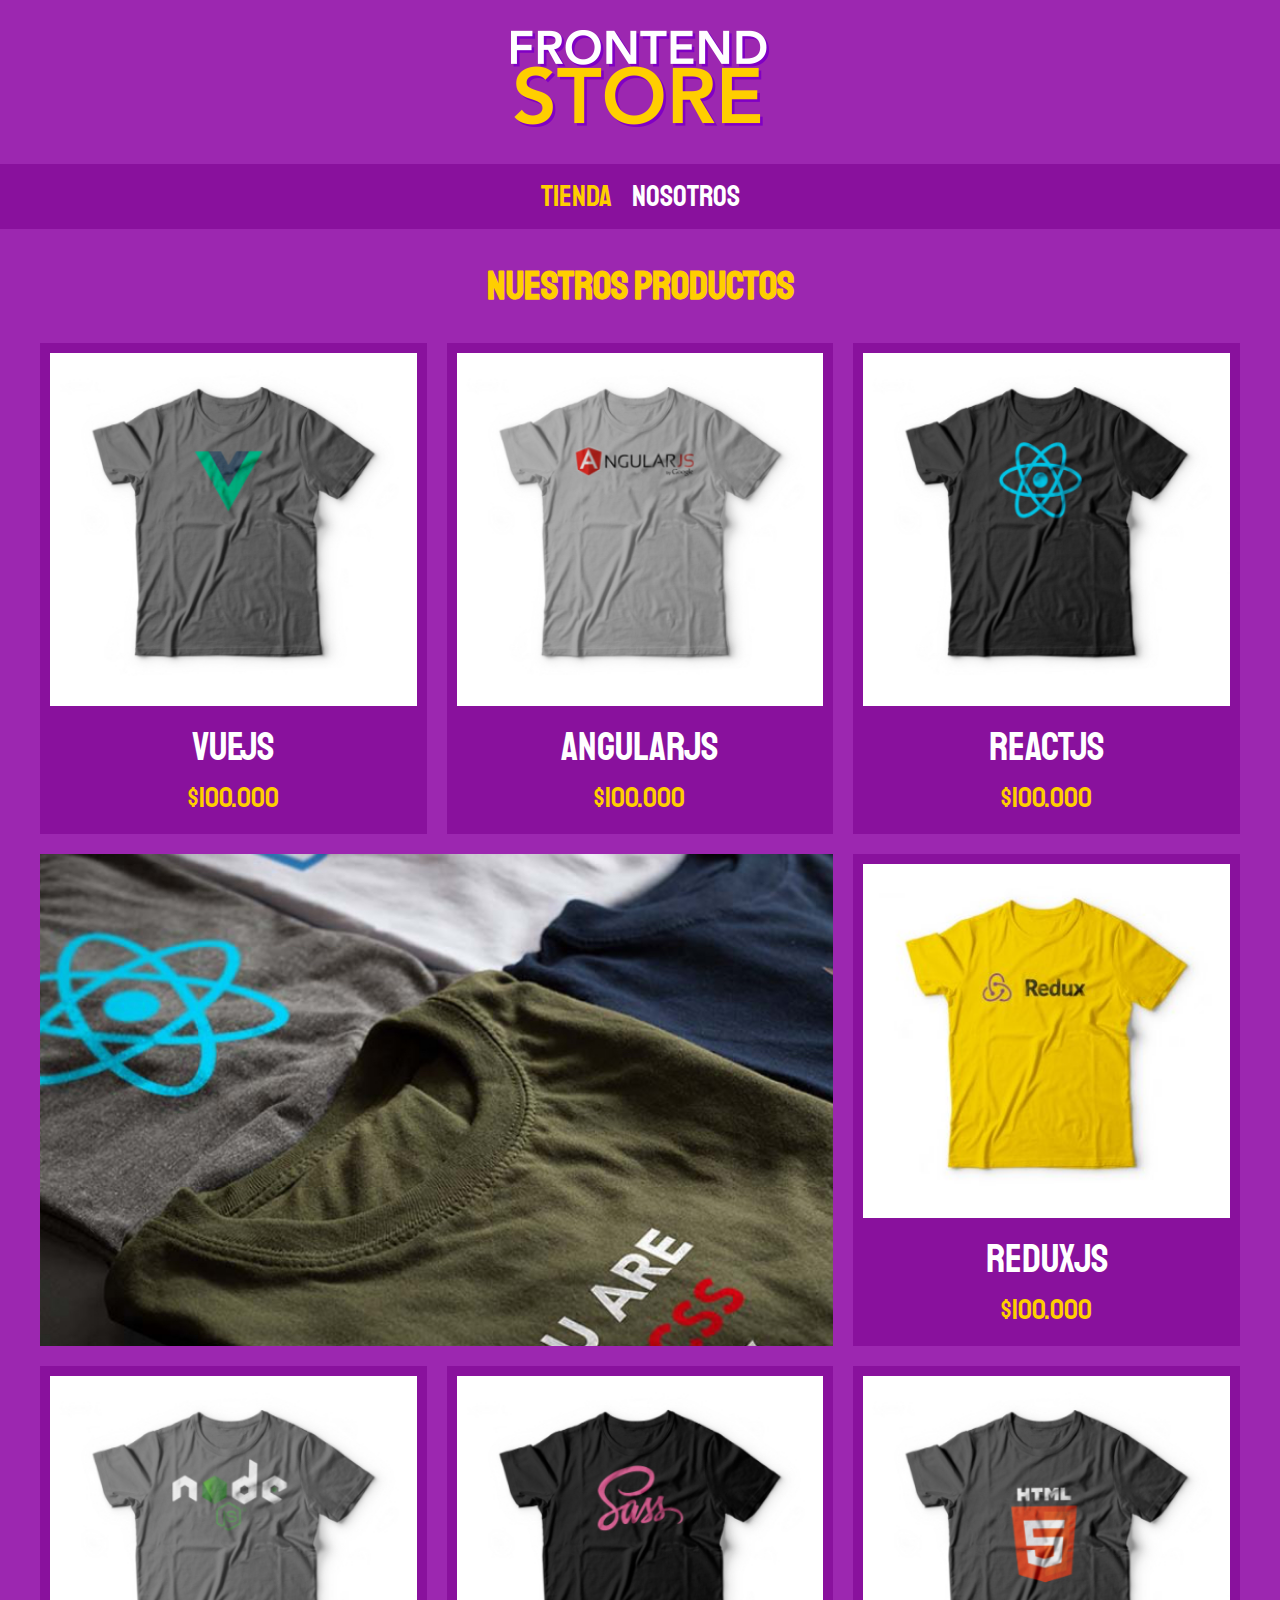
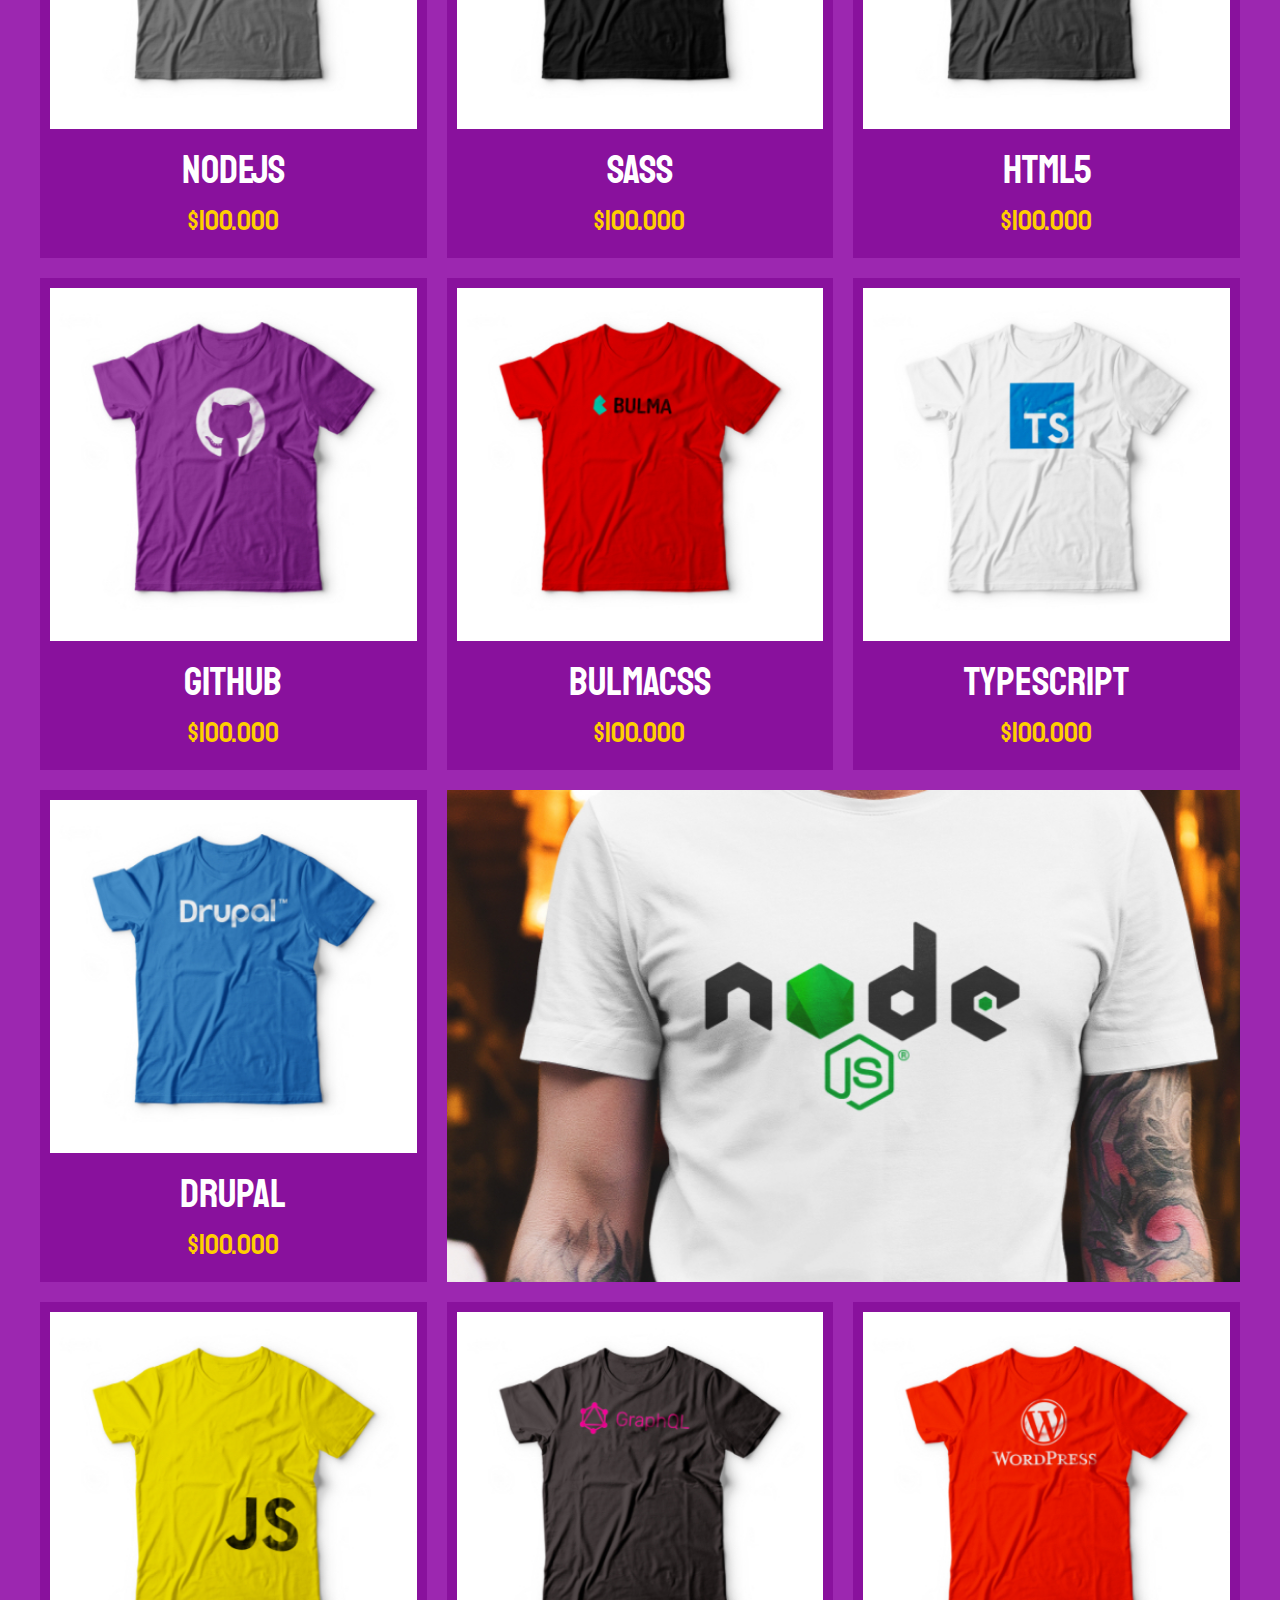
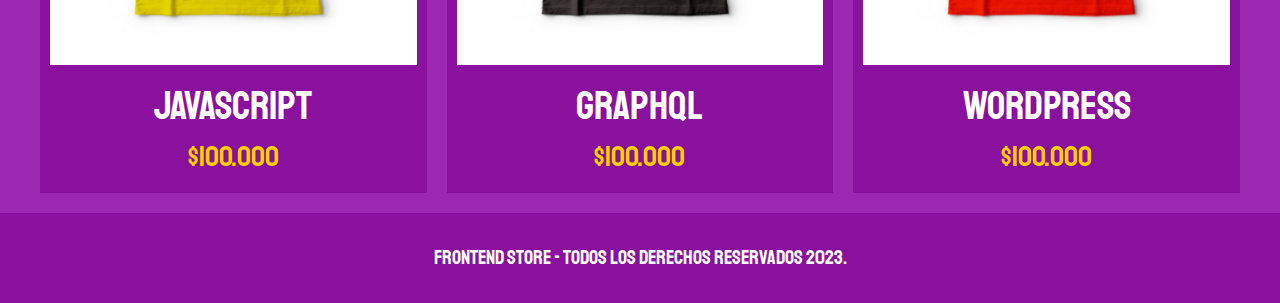
<file: index.html>
<!DOCTYPE html>
<html lang="en">
<head>
    <meta charset="UTF-8">
    <meta name="viewport" content="width=device-width, initial-scale=1.0">
    <title>FrontEnd Store</title>
    <link rel="stylesheet" href="css/normalize.css">
    <link rel="preconnect" href="https://fonts.googleapis.com">
    <link rel="preconnect" href="https://fonts.gstatic.com" crossorigin>
    <link href="https://fonts.googleapis.com/css2?family=Staatliches&display=swap" rel="stylesheet">
    <link rel="stylesheet" href="css/style.css">
    
</head>
<body>
    <header class="header">
        <a href="index.html">
            <img class="header__logo" src="img/logo.png" alt="Logotipo">
        </a>
    </header>

    <nav class="navegacion"> 
        <a class="navegacion__enlace navegacion__enlace--activo" href="index.html">Tienda</a>
        <a class="navegacion__enlace" href="nosotros.html">Nosotros</a>
    </nav>

    <main class="contenedor">
        <h1>Nuestros Productos</h1>

        <div class="grid">
            <div class="producto">
                <a href="producto.html">
                    <img class="producto__imagen" src="img/1.jpg" alt="imagencamisa">
                    <div class="producto__informacion">
                        <p class="producto__nombre">VueJS</p>
                        <p class="producto__precio">$100.000</p>
                    </div>
                </a>
            </div> <!--.producto-->
            <div class="producto">
                <a href="producto.html">
                    <img class="producto__imagen" src="img/2.jpg" alt="imagencamisa">
                    <div class="producto__informacion">
                        <p class="producto__nombre">AngularJS</p>
                        <p class="producto__precio">$100.000</p>
                    </div>
                </a>
            </div> <!--.producto-->
            <div class="producto">
                <a href="producto.html">
                    <img class="producto__imagen" src="img/3.jpg" alt="imagencamisa">
                    <div class="producto__informacion">
                        <p class="producto__nombre">ReactJS</p>
                        <p class="producto__precio">$100.000</p>
                    </div>
                </a>
            </div> <!--.producto-->
            <div class="producto">
                <a href="producto.html">
                    <img class="producto__imagen" src="img/4.jpg" alt="imagencamisa">
                    <div class="producto__informacion">
                        <p class="producto__nombre">ReduxJS</p>
                        <p class="producto__precio">$100.000</p>
                    </div>
                </a>
            </div> <!--.producto-->
            <div class="producto">
                <a href="producto.html">
                    <img class="producto__imagen" src="img/5.jpg" alt="imagencamisa">
                    <div class="producto__informacion">
                        <p class="producto__nombre">NodeJS</p>
                        <p class="producto__precio">$100.000</p>
                    </div>
                </a>
            </div> <!--.producto-->
            <div class="producto">
                <a href="producto.html">
                    <img class="producto__imagen" src="img/6.jpg" alt="imagencamisa">
                    <div class="producto__informacion">
                        <p class="producto__nombre">SASS</p>
                        <p class="producto__precio">$100.000</p>
                    </div>
                </a>
            </div> <!--.producto-->
            <div class="producto">
                <a href="producto.html">
                    <img class="producto__imagen" src="img/7.jpg" alt="imagencamisa">
                    <div class="producto__informacion">
                        <p class="producto__nombre">HTML5</p>
                        <p class="producto__precio">$100.000</p>
                    </div>
                </a>
            </div> <!--.producto-->
            <div class="producto">
                <a href="producto.html">
                    <img class="producto__imagen" src="img/8.jpg" alt="imagencamisa">
                    <div class="producto__informacion">
                        <p class="producto__nombre">GitHub</p>
                        <p class="producto__precio">$100.000</p>
                    </div>
                </a>
            </div> <!--.producto-->
            <div class="producto">
                <a href="producto.html">
                    <img class="producto__imagen" src="img/9.jpg" alt="imagencamisa">
                    <div class="producto__informacion">
                        <p class="producto__nombre">BulmaCSS</p>
                        <p class="producto__precio">$100.000</p>
                    </div>
                </a>
            </div> <!--.producto-->
            <div class="producto">
                <a href="producto.html">
                    <img class="producto__imagen" src="img/10.jpg" alt="imagencamisa">
                    <div class="producto__informacion">
                        <p class="producto__nombre">TypeScript</p>
                        <p class="producto__precio">$100.000</p>
                    </div>
                </a>
            </div> <!--.producto-->
            <div class="producto">
                <a href="producto.html">
                    <img class="producto__imagen" src="img/11.jpg" alt="imagencamisa">
                    <div class="producto__informacion">
                        <p class="producto__nombre">Drupal</p>
                        <p class="producto__precio">$100.000</p>
                    </div>
                </a>
            </div> <!--.producto-->
            <div class="producto">
                <a href="producto.html">
                    <img class="producto__imagen" src="img/12.jpg" alt="imagencamisa">
                    <div class="producto__informacion">
                        <p class="producto__nombre">JavaScript</p>
                        <p class="producto__precio">$100.000</p>
                    </div>
                </a>
            </div> <!--.producto-->
            <div class="producto">
                <a href="producto.html">
                    <img class="producto__imagen" src="img/13.jpg" alt="imagencamisa">
                    <div class="producto__informacion">
                        <p class="producto__nombre">GraphQL</p>
                        <p class="producto__precio">$100.000</p>
                    </div>
                </a>
            </div> <!--.producto-->
            <div class="producto">
                <a href="producto.html">
                    <img class="producto__imagen" src="img/14.jpg" alt="imagencamisa">
                    <div class="producto__informacion">
                        <p class="producto__nombre">WordPress</p>
                        <p class="producto__precio">$100.000</p>
                    </div>
                </a>
            </div> <!--.producto-->
            <div class="grafico grafico--camisa"></div>
            <div class="grafico grafico--node"></div>

        </div>

    </main>

    <footer class="footer">
        <p class="footer__texto">Frontend Store - Todos los derechos reservados 2023.</p>
    </footer>
</body>
</html>
</file>
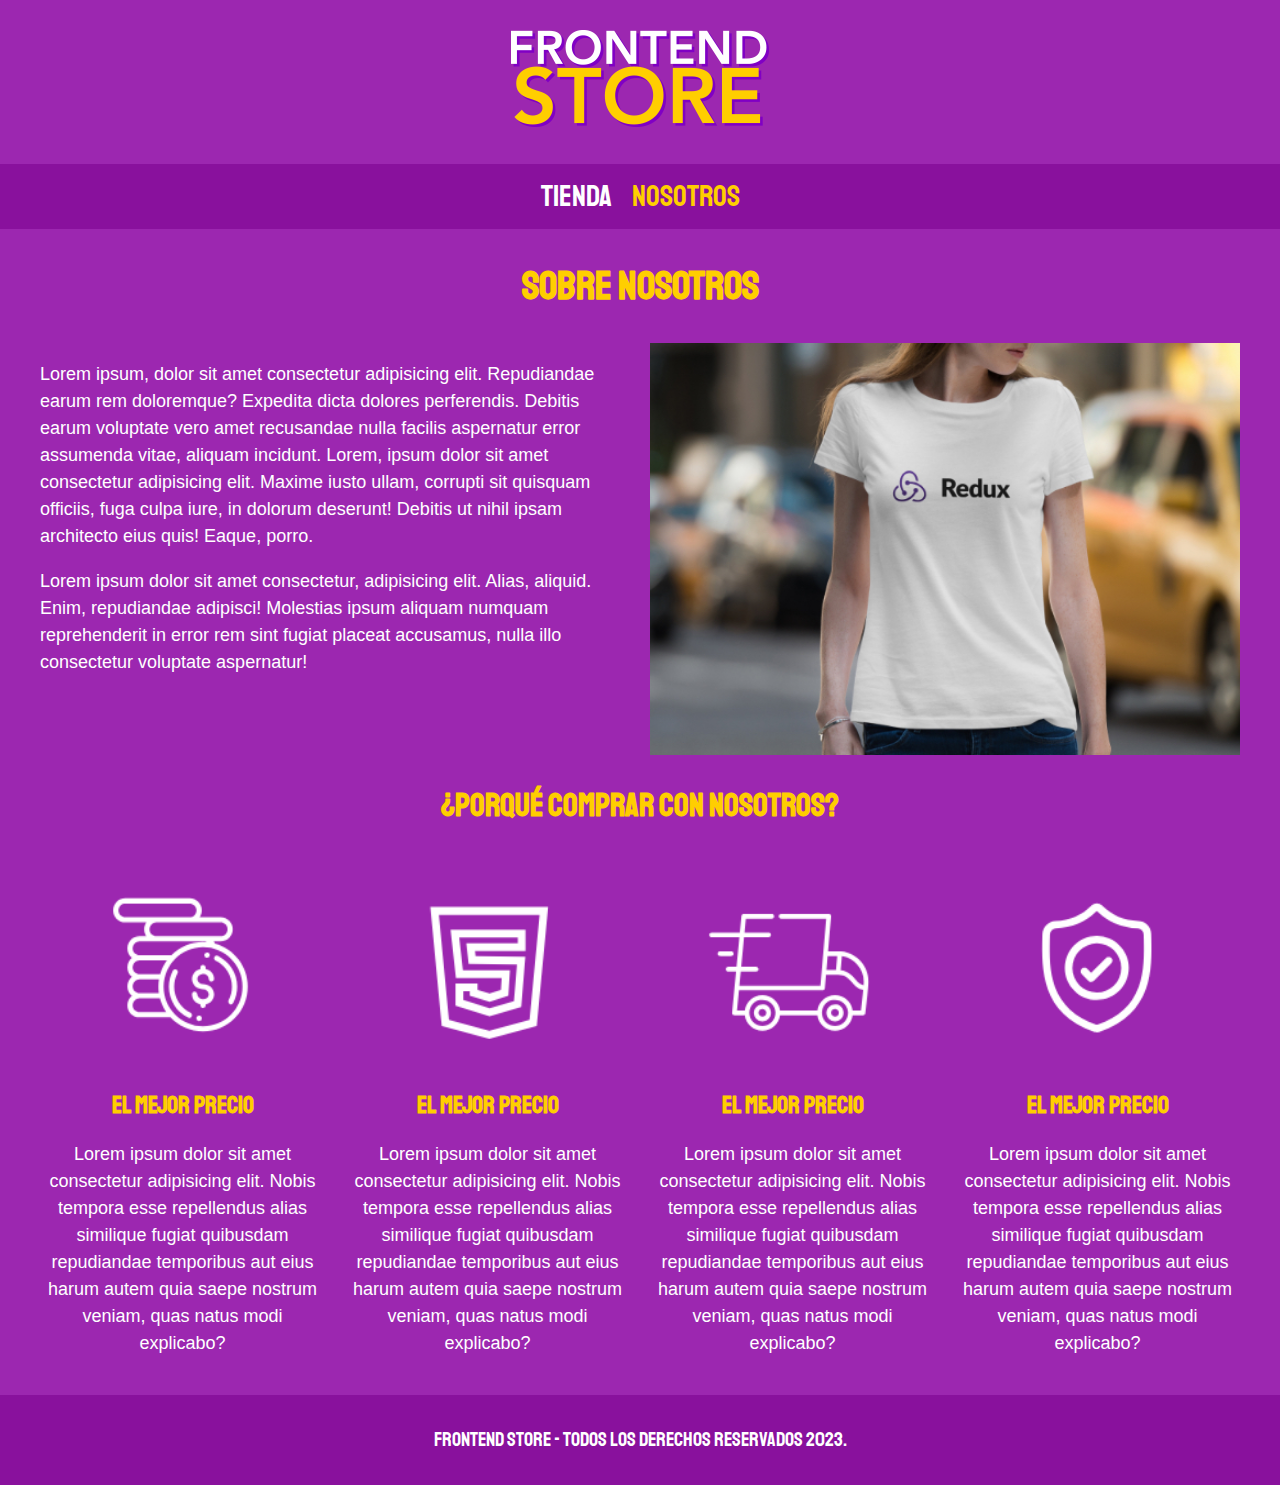
<file: nosotros.html>
<!DOCTYPE html>
<html lang="en">
<head>
    <meta charset="UTF-8">
    <meta name="viewport" content="width=device-width, initial-scale=1.0">
    <title>FrontEnd Store</title>
    <link rel="stylesheet" href="css/normalize.css">
    <link rel="preconnect" href="https://fonts.googleapis.com">
    <link rel="preconnect" href="https://fonts.gstatic.com" crossorigin>
    <link href="https://fonts.googleapis.com/css2?family=Staatliches&display=swap" rel="stylesheet">
    <link rel="stylesheet" href="css/style.css">
    
</head>
<body>
    <header class="header">
        <a href="index.html">
            <img class="header__logo" src="img/logo.png" alt="Logotipo">
        </a>
    </header>

    <nav class="navegacion"> 
        <a class="navegacion__enlace" href="index.html">Tienda</a>
        <a class="navegacion__enlace navegacion__enlace--activo" href="nosotros.html">Nosotros</a>
    </nav>

    <main class="contenedor">
        <h1>sobre Nosotros</h1>
        <div class="nosotros">
            <div class="nosotros__contenido">
                <p>Lorem ipsum, dolor sit amet consectetur adipisicing elit. Repudiandae earum rem doloremque? Expedita dicta dolores perferendis. Debitis earum voluptate vero amet recusandae nulla facilis aspernatur error assumenda vitae, aliquam incidunt.
                Lorem, ipsum dolor sit amet consectetur adipisicing elit. Maxime iusto ullam, corrupti sit quisquam officiis, fuga culpa iure, in dolorum deserunt! Debitis ut nihil ipsam architecto eius quis! Eaque, porro.</p>
                
                <p>Lorem ipsum dolor sit amet consectetur, adipisicing elit. Alias, aliquid. Enim, repudiandae adipisci! Molestias ipsum aliquam numquam reprehenderit in error rem sint fugiat placeat accusamus, nulla illo consectetur voluptate aspernatur!
                </p>
            </div>
            <img src="img/nosotros.jpg" alt="imagenNosotros" class="nosotros__imagen">
        </div>
    </main>
    <section class="contenedor comprar">
        <h2 class="comprar__titulo">¿Porqué comprar con nosotros?</h2>
        <div class="bloques">
            <div class="bloque">
                <img class="bloque_imagen" src="img/icono_1.png" alt="porque comprar">
                <h3 class="bloque__titulo">El Mejor Precio</h3>
                <p>Lorem ipsum dolor sit amet consectetur adipisicing elit. Nobis tempora esse repellendus alias similique fugiat quibusdam repudiandae temporibus aut eius harum autem quia saepe nostrum veniam, quas natus modi explicabo?</p>
            </div><!--.bloque-->

            <div class="bloque">
                <img class="bloque_imagen" src="img/icono_2.png" alt="para Devs">
                <h3 class="bloque__titulo">El Mejor Precio</h3>
                <p>Lorem ipsum dolor sit amet consectetur adipisicing elit. Nobis tempora esse repellendus alias similique fugiat quibusdam repudiandae temporibus aut eius harum autem quia saepe nostrum veniam, quas natus modi explicabo?</p>
            </div><!--.bloque-->

            <div class="bloque">
                <img class="bloque_imagen" src="img/icono_3.png" alt="envio gratis">
                <h3 class="bloque__titulo">El Mejor Precio</h3>
                <p>Lorem ipsum dolor sit amet consectetur adipisicing elit. Nobis tempora esse repellendus alias similique fugiat quibusdam repudiandae temporibus aut eius harum autem quia saepe nostrum veniam, quas natus modi explicabo?</p>
            </div><!--.bloque-->
            <div class="bloque">
                <img class="bloque_imagen" src="img/icono_4.png" alt="la mejor calidad">
                <h3 class="bloque__titulo">El Mejor Precio</h3>
                <p>Lorem ipsum dolor sit amet consectetur adipisicing elit. Nobis tempora esse repellendus alias similique fugiat quibusdam repudiandae temporibus aut eius harum autem quia saepe nostrum veniam, quas natus modi explicabo?</p>
            </div><!--.bloque-->
        </div><!--.bloques-->

    </section>


    <footer class="footer">
        <p class="footer__texto">Frontend Store - Todos los derechos reservados 2023.</p>
    </footer>
</body>
</html>
</file>
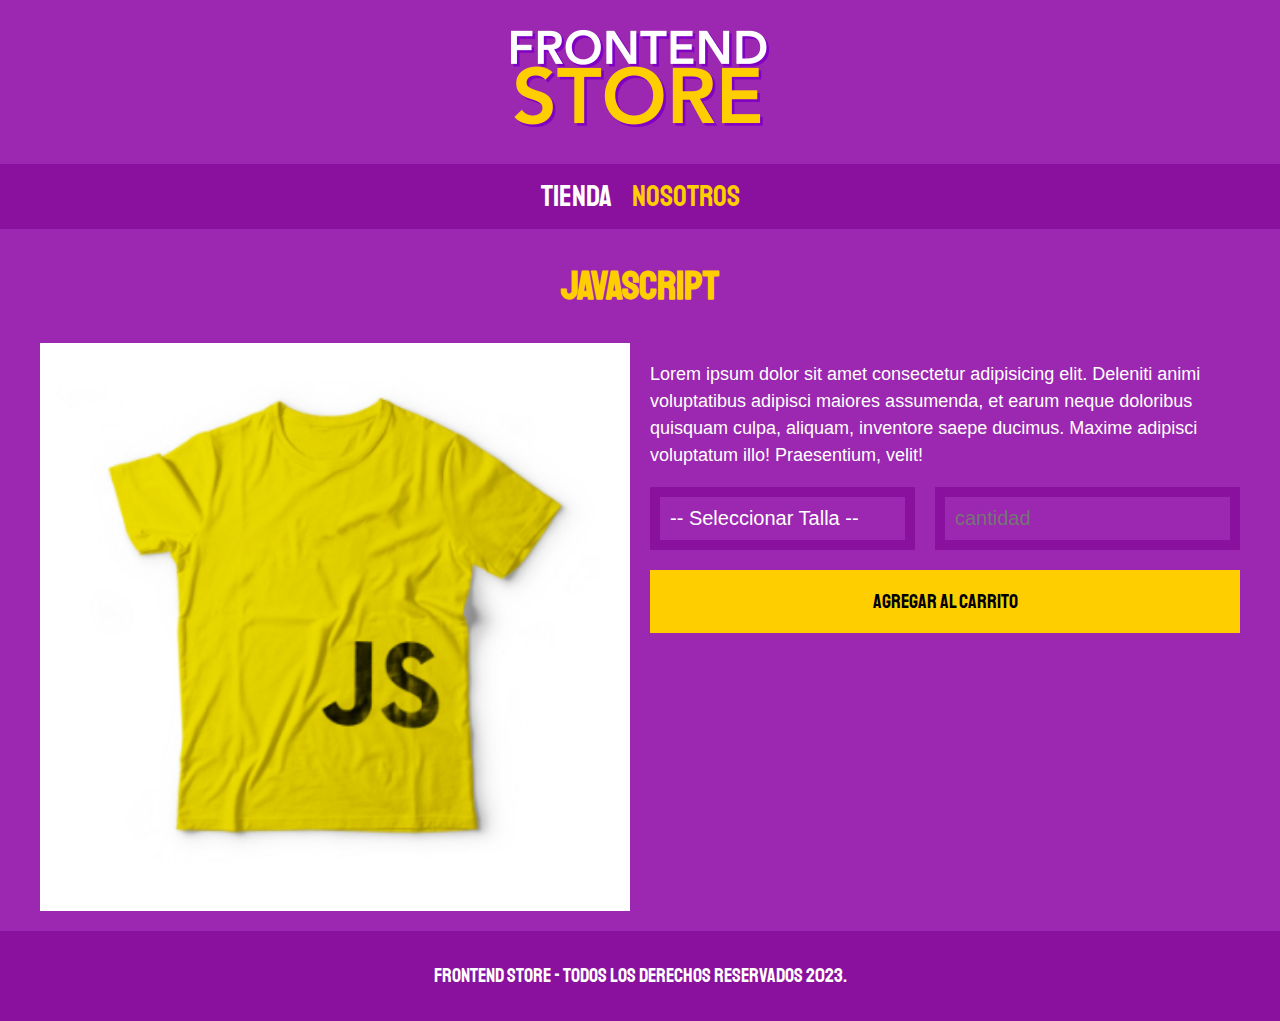
<file: producto.html>
<!DOCTYPE html>
<html lang="en">
<head>
    <meta charset="UTF-8">
    <meta name="viewport" content="width=device-width, initial-scale=1.0">
    <title>FrontEnd Store</title>
    <link rel="stylesheet" href="css/normalize.css">
    <link rel="preconnect" href="https://fonts.googleapis.com">
    <link rel="preconnect" href="https://fonts.gstatic.com" crossorigin>
    <link href="https://fonts.googleapis.com/css2?family=Staatliches&display=swap" rel="stylesheet">
    <link rel="stylesheet" href="css/style.css">
    
</head>
<body>
    <header class="header">
        <a href="index.html">
            <img class="header__logo" src="img/logo.png" alt="Logotipo">
        </a>
    </header>

    <nav class="navegacion"> 
        <a class="navegacion__enlace" href="index.html">Tienda</a>
        <a class="navegacion__enlace navegacion__enlace--activo" href="nosotros.html">Nosotros</a>
    </nav>

    <main class="contenedor">
        <h1>JavaScript</h1>

        <div class="camisa">
            <img class="camisa__imagen" src="img/12.jpg" alt="Imagen del producto">
        
            <div class="camisa__contenido">
                <p>
                    Lorem ipsum dolor sit amet consectetur adipisicing elit. Deleniti animi voluptatibus adipisci maiores assumenda, et earum neque doloribus quisquam culpa, aliquam, inventore saepe ducimus. Maxime adipisci voluptatum illo! Praesentium, velit!
                </p>
                <form class="formulario" action="">
                        <select class="formulario__campo">
                            <option disabled selected>-- Seleccionar Talla --</option>
                            <option value="">Chica</option>
                            <option value="">Mediana</option>
                            <option value="">Grande</option>
                        </select>
                        <input class="formulario__campo" type="number" placeholder="cantidad" min="1">
                        <input class="formulario__submit" type="submit" value="Agregar al Carrito">
                </form>
            </div><!--.camisa__contenido-->
        </div><!--.camisa-->
    </main>

    <footer class="footer">
        <p class="footer__texto">Frontend Store - Todos los derechos reservados 2023.</p>
    </footer>
</body>
</html>
</file>
<file: css/style.css>
:root{
    --primario: #9c27b0;
    --PrimarioOscuro: #89119D;
    --secundario: #ffce00;
    --secundarioOscuro: rgb(233,287,2);
    --blanco: #fff;
    --negro: #000;

    --fuentePrincipal: 'Staatliches', cursive;

}

html {
    box-sizing: border-box;
    font-size: 62.5%;
}

*, *:before, *:after {
    box-sizing: inherit;
}

/** GLOBALES **/
body {
    background-color: var(--primario);
    font-size: 1.6rem;
    line-height: 1.5;
}
p {
    font-size: 1.8rem;
    font-family: Arial, Helvetica, sans-serif;
    color: var(--blanco);
}
a {
    text-decoration: none;
}
img {
    width: 100%;
}
h1, h2, h3 {
    text-align: center;
    color: var(--secundario);
    font-family: var(--fuentePrincipal);
}
h1 {
    font-size: 4rem;
}
h2 {
    font-size: 3.2rem;
}
h3{
    font-size: 2.4rem;
}

.contenedor {
    max-width: 120rem;
    margin: 0 auto;
}

/** Header **/
.header {
    display: flex;
    justify-content: center;
}
.header__logo{
    margin: 3rem 0;
}

/** Footer**/
.footer{
    background-color: var(--PrimarioOscuro);
    padding: 1rem 0;
    margin-top: 2rem;
}
.footer__texto{
    font-family: var(--fuentePrincipal);
    text-align: center;
    font-size: 2rem;
}

/** Navegación **/
.navegacion{
    background-color: var(--PrimarioOscuro);
    padding: 1rem 0;
    display: flex;
    justify-content: center;
    gap: 2rem;
}
.navegacion__enlace{
    font-family: var(--fuentePrincipal);
    color: var(--blanco);
    font-size: 3rem;
    
}
.navegacion__enlace--activo,
.navegacion__enlace:hover{
    color: var(--secundario);
}

/* Grid */
.grid {
    display: grid;
    grid-template-columns: repeat(2, minmax(0,1fr) );
    gap: 2rem;
}
@media (min-width: 768px) {
    .grid{
        grid-template-columns: repeat(3, 1fr);
    }
}

/* Productos */
.producto {
    background-color: var(--PrimarioOscuro);
    padding: 1rem;
}

.producto__nombre {
    font-size: 4rem;
}
.producto__precio {
    font-size: 2.8rem;
    color: var(--secundario);
}
.producto__nombre,
.producto__precio{
    font-family: var(--fuentePrincipal);
    margin: 1rem 0;
    text-align: center;
    line-height: 1.2;
}

/* Graficos */

.grafico {
    min-height: 30rem;
    background-repeat: no-repeat;
    background-size: cover;
    grid-column: 1/3;
}
.grafico--camisa {
    grid-row: 2/3;
    background-image: url(../img/grafico1.jpg);
}
.grafico--node{
    background-image: url(../img/grafico2.jpg);
    grid-row: 8/9;
}

@media (min-width: 768px) {
    .grafico--node{
        grid-row: 5/6 ;
        grid-column: 2/4;
    }
}

/** Pagina Nosotros **/

.nosotros {
    display: grid;
    grid-template-rows: repeat(2, auto);
}

@media (min-width: 768px) {
    .nosotros {
        grid-template-columns: repeat(2, 1fr);
        column-gap: 2rem;
    }
}

.nosotros__imagen {
    grid-row: 1 / 2;
}
@media (min-width: 768px) {
    .nosotros__imagen{
        grid-column: 2 / 3;
    }
}

/** Bloques **/
.bloques {
    display: grid;
    grid-template-columns: repeat(2, 1fr);
    gap: 2rem;
}
@media (min-width: 768px) {
    .bloques{
        grid-template-columns: repeat(4, 1fr);
    }
}
.bloque {
    text-align: center;
}

.bloque__titulo {
    margin: 0;
}

/* pagina del producto */
@media (min-width: 768px) {
    .camisa {
        display: grid;
        grid-template-columns: repeat(2, 1fr);
        column-gap: 2rem;
    }
}
/* Formulario */
.formulario {
    display: grid;
    grid-template-columns: repeat(2, 1fr);
    gap: 2rem;
}
.formulario__campo {
    border: 1rem solid var(--PrimarioOscuro);
    background-color: var(--primario);
    color: var(--blanco);
    font-size: 2rem;
    font-family: Arial, Helvetica, sans-serif;
    padding: 1rem;
    appearance: none;
}
.formulario__submit {
    background-color: var(--secundario);
    border: none;
    font-size: 2rem;
    font-family: var(--fuentePrincipal);
    padding: 2rem;
    transition: background-color 1s ease;
    grid-column: 1 / 3;
}
.formulario__submit:hover {
    font-size: 2.4rem;
    cursor: pointer ;
    background-color: var(--secundarioOscuro);

}
</file>
